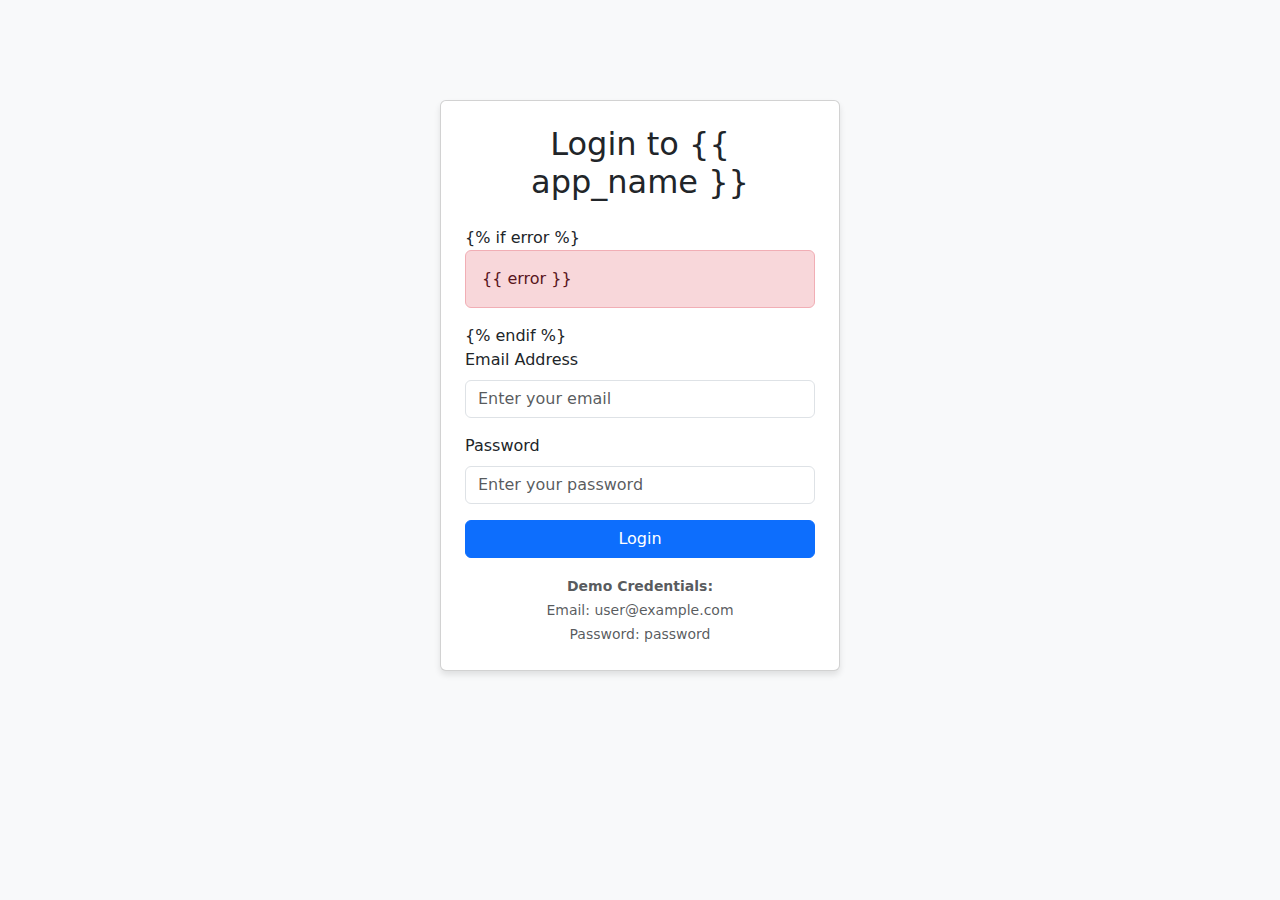
<file: templates/index.html>
<!DOCTYPE html>
<html lang="en">
<head>
    <meta charset="UTF-8">
    <meta name="viewport" content="width=device-width, initial-scale=1.0">
    <title>empath</title>
    <link href="https://cdn.jsdelivr.net/npm/bootstrap@5.1.3/dist/css/bootstrap.min.css" rel="stylesheet">
    
    <style>
        body {
            background-color: #f5f5f5;
            padding-top: 56px; /* Add padding for fixed navbar */
        }

        .main-content {
            margin-left: 320px;
            padding-left: 20px;
        }

        .card {
            box-shadow: 0 4px 8px rgba(0,0,0,0.1);
        }

        .card-header {
            background: linear-gradient(135deg, #0a3c68 0%, #083263 100%);
        }

        #results {
            transition: all 0.3s ease;
        }

        .spinner-border {
            width: 3rem;
            height: 3rem;
        }

        .sidebar {
            position: fixed;
            top: 56px; /* Start below navbar */
            left: 0;
            height: calc(100vh - 56px); /* Adjust height for navbar */
            width: 300px;
            background-color: #f8f9fa;
            border-right: 1px solid #dee2e6;
            padding: 20px;
            overflow-y: auto;
            z-index: 1000;
        }
        
        /* Ensure navbar stays on top */
        .navbar {
            position: fixed;
            top: 0;
            left: 0;
            right: 0;
            z-index: 1030;
        }

        /* Added for results display */
        .wave-metric {
            font-weight: 500;
        }
        .stress-badge {
            font-size: 1.1rem;
            padding: 0.5rem 1rem;
        }
    </style>
</head>
<body>
    <!-- New Navigation Bar -->
    <nav class="navbar navbar-expand-lg navbar-dark bg-primary">
        <div class="container-fluid">
            <a class="navbar-brand" href="#">EMPATH</a>
            <button class="navbar-toggler" type="button" data-bs-toggle="collapse" data-bs-target="#navbarNav">
                <span class="navbar-toggler-icon"></span>
            </button>
            <div class="collapse navbar-collapse justify-content-end" id="navbarNav">
                <ul class="navbar-nav">
                    <li class="nav-item">
                        <a class="nav-link" href="#">About</a>
                    </li>
                    <li class="nav-item">
                        <a class="nav-link" href="#">Documentation</a>
                    </li>
                    <li class="nav-item">
                        <a class="nav-link" href="#">Contact</a>
                    </li>
                    <li class="nav-item">
                        <a class="nav-link" href="#" id="logoutLink">Logout</a>
                    </li>
                </ul>
            </div>
        </div>
    </nav>
    <!-- Image kept exactly as in original -->
    <img src="C:\Users\Uncle Shimmy\Desktop\working code\EMPATH-PROJECT\img\1.jpg" alt="test" style="width: 100%; height: 200px; object-fit: cover; margin-bottom: 20px;">
    
    <div class="main-content">
        <div class="container mt-5">
            <h1 class="text-center mb-4">EMPATH STRESS DETECTION</h1>
            <div class="row justify-content-center">
                <div class="col-md-8">
                    <div class="card">
                        <div class="card-body">
                            <!-- Only added enctype to form -->
                            <form id="uploadForm" enctype="multipart/form-data">
                                <div class="mb-3">
                                    <label for="eegFile" class="form-label">Upload EEG File (.edf)</label>
                                    <input type="file" class="form-control" id="eegFile" accept=".edf" required>
                                    <!-- Added validation feedback -->
                                    <div class="invalid-feedback">Please select a valid .edf file (max 50MB)</div>
                                </div>
                                <button type="submit" class="btn btn-primary" id="analyzeBtn">Analyze</button>
                            </form>

                            <div id="loading" class="text-center mt-4" style="display: none;">
                                <div class="spinner-border text-primary" role="status">
                                    <span class="visually-hidden">Loading...</span>
                                </div>
                                <p>Processing EEG data...</p>
                            </div>

                            <div id="results" class="mt-4" style="display: none;">
                                <div id="resultAlert" class="alert" role="alert"></div>
                                <div id="resultDetails" class="mt-3"></div>
                            </div>
                        </div>
                    </div>
                </div>
            </div>
        </div>
    </div>

    <div class="sidebar">
        <h5>WELCOME!</h5>
        <hr>
        
        <div class="accordion" id="infoAccordion">
            <div class="accordion-item">
                <h2 class="accordion-header">
                    <button class="accordion-button collapsed" type="button" data-bs-toggle="collapse" data-bs-target="#fileRequirements" aria-expanded="false" aria-controls="fileRequirements">
                        File Requirements
                    </button>
                </h2>
                <div id="fileRequirements" class="accordion-collapse collapse" data-bs-parent="#infoAccordion">
                    <div class="accordion-body">
                        <small class="text-muted">
                            • Format: Only .edf files are supported<br>
                            • Maximum size: 50MB<br>
                            • Processing: 3-15 seconds per file
                        </small>
                    </div>
                </div>
            </div>
            
            <div class="accordion-item">
                <h2 class="accordion-header">
                    <button class="accordion-button collapsed" type="button" data-bs-toggle="collapse" data-bs-target="#howItWorks" aria-expanded="false" aria-controls="howItWorks">
                        How It Works
                    </button>
                </h2>
                <div id="howItWorks" class="accordion-collapse collapse" data-bs-parent="#infoAccordion">
                    <div class="accordion-body">
                        <small class="text-muted">
                            1. Upload your EEG file<br>
                            2. Using AI, the brain patterns are analysed<br>
                            3. The stress levels are deduced
                        </small>
                    </div>
                </div>
            </div>
        </div>
    </div>

    <script src="https://cdn.jsdelivr.net/npm/bootstrap@5.1.3/dist/js/bootstrap.bundle.min.js"></script>
    <script>
        // Check login state
        if (!localStorage.getItem('isLoggedIn')) {
            window.location.href = 'login.html';
        }

        document.addEventListener('DOMContentLoaded', () => {
            const uploadForm = document.getElementById('uploadForm');
            const analyzeBtn = document.getElementById('analyzeBtn');
            const loading = document.getElementById('loading');
            const results = document.getElementById('results');
            const resultAlert = document.getElementById('resultAlert');
            const resultDetails = document.getElementById('resultDetails');
            const fileInput = document.getElementById('eegFile');

            uploadForm.addEventListener('submit', async (e) => {
                e.preventDefault();
                
                const file = fileInput.files[0];

                // Validate file
                if (!file) {
                    showAlert('Please select an EDF file first', 'warning');
                    fileInput.classList.add('is-invalid');
                    return;
                }
                
                if (!file.name.toLowerCase().endsWith('.edf')) {
                    showAlert('Only .edf files are accepted', 'danger');
                    fileInput.classList.add('is-invalid');
                    return;
                }
                
                if (file.size > 50 * 1024 * 1024) {
                    showAlert('File size exceeds 50MB limit', 'danger');
                    fileInput.classList.add('is-invalid');
                    return;
                }

                fileInput.classList.remove('is-invalid');

                const formData = new FormData();
                formData.append('eeg_file', file);

                try {
                    // UI State changes
                    analyzeBtn.disabled = true;
                    loading.style.display = 'block';
                    results.style.display = 'none';
                    resultDetails.innerHTML = '';

                    const response = await fetch('http://localhost:5000/analyze', {
                        method: 'POST',
                        body: formData
                    });

                    if (!response.ok) {
                        throw new Error(`Server error: ${response.status}`);
                    }

                    const data = await response.json();
                    
                    // Display results (your original display function)
                    resultDetails.innerHTML = `
                        <div class="card mt-3">
                            <div class="card-header bg-primary text-white">
                                <h5 class="mb-0">EEG Analysis Results</h5>
                            </div>
                            <div class="card-body">
                                <div class="row">
                                    <div class="col-md-6">
                                        <h6>Stress Level:</h6>
                                        <div class="alert alert-${getStressColor(data.stress_level)} mb-3">
                                            <span class="stress-badge">${data.stress_level.toUpperCase()}</span>
                                            <div class="mt-2">Confidence: ${data.confidence}%</div>
                                        </div>
                                    </div>
                                    <div class="col-md-6">
                                        <h6>Brain Wave Metrics:</h6>
                                        <ul class="list-group">
                                            ${Object.entries(data.wave_metrics).map(([wave, value]) => `
                                                <li class="list-group-item d-flex justify-content-between align-items-center">
                                                    <span class="wave-metric">${wave.toUpperCase()}</span>
                                                    <span class="badge bg-primary rounded-pill">${value.toFixed(4)}</span>
                                                </li>
                                            `).join('')}
                                        </ul>
                                    </div>
                                </div>
                                ${data.recommendations && data.recommendations.length ? `
                                <div class="mt-4">
                                    <h6>Recommendations:</h6>
                                    <div class="alert alert-info">
                                        <ul class="mb-0">
                                            ${data.recommendations.map(r => `<li>${r}</li>`).join('')}
                                        </ul>
                                    </div>
                                </div>
                                ` : ''}
                            </div>
                        </div>
                    `;
                    
                    results.style.display = 'block';
                    showAlert('Analysis completed successfully!', 'success');
                    
                } catch (error) {
                    showAlert(`Error: ${error.message}`, 'danger');
                    console.error('Processing error:', error);
                } finally {
                    analyzeBtn.disabled = false;
                    loading.style.display = 'none';
                }
            });

            function getStressColor(level) {
                const levels = {
                    'low': 'success',
                    'normal': 'info',
                    'moderate': 'warning',
                    'high': 'danger'
                };
                return levels[level.toLowerCase()] || 'primary';
            }

            function showAlert(message, type) {
                resultAlert.className = `alert alert-${type}`;
                resultAlert.textContent = message;
                resultAlert.style.display = 'block';
            }
        });

        // Logout functionality
        document.getElementById('logoutLink').addEventListener('click', (e) => {
            e.preventDefault();
            localStorage.removeItem('isLoggedIn');
            localStorage.removeItem('username');
            window.location.href = 'login.html';
        });
    </script>
</body>
</html>
</file>
